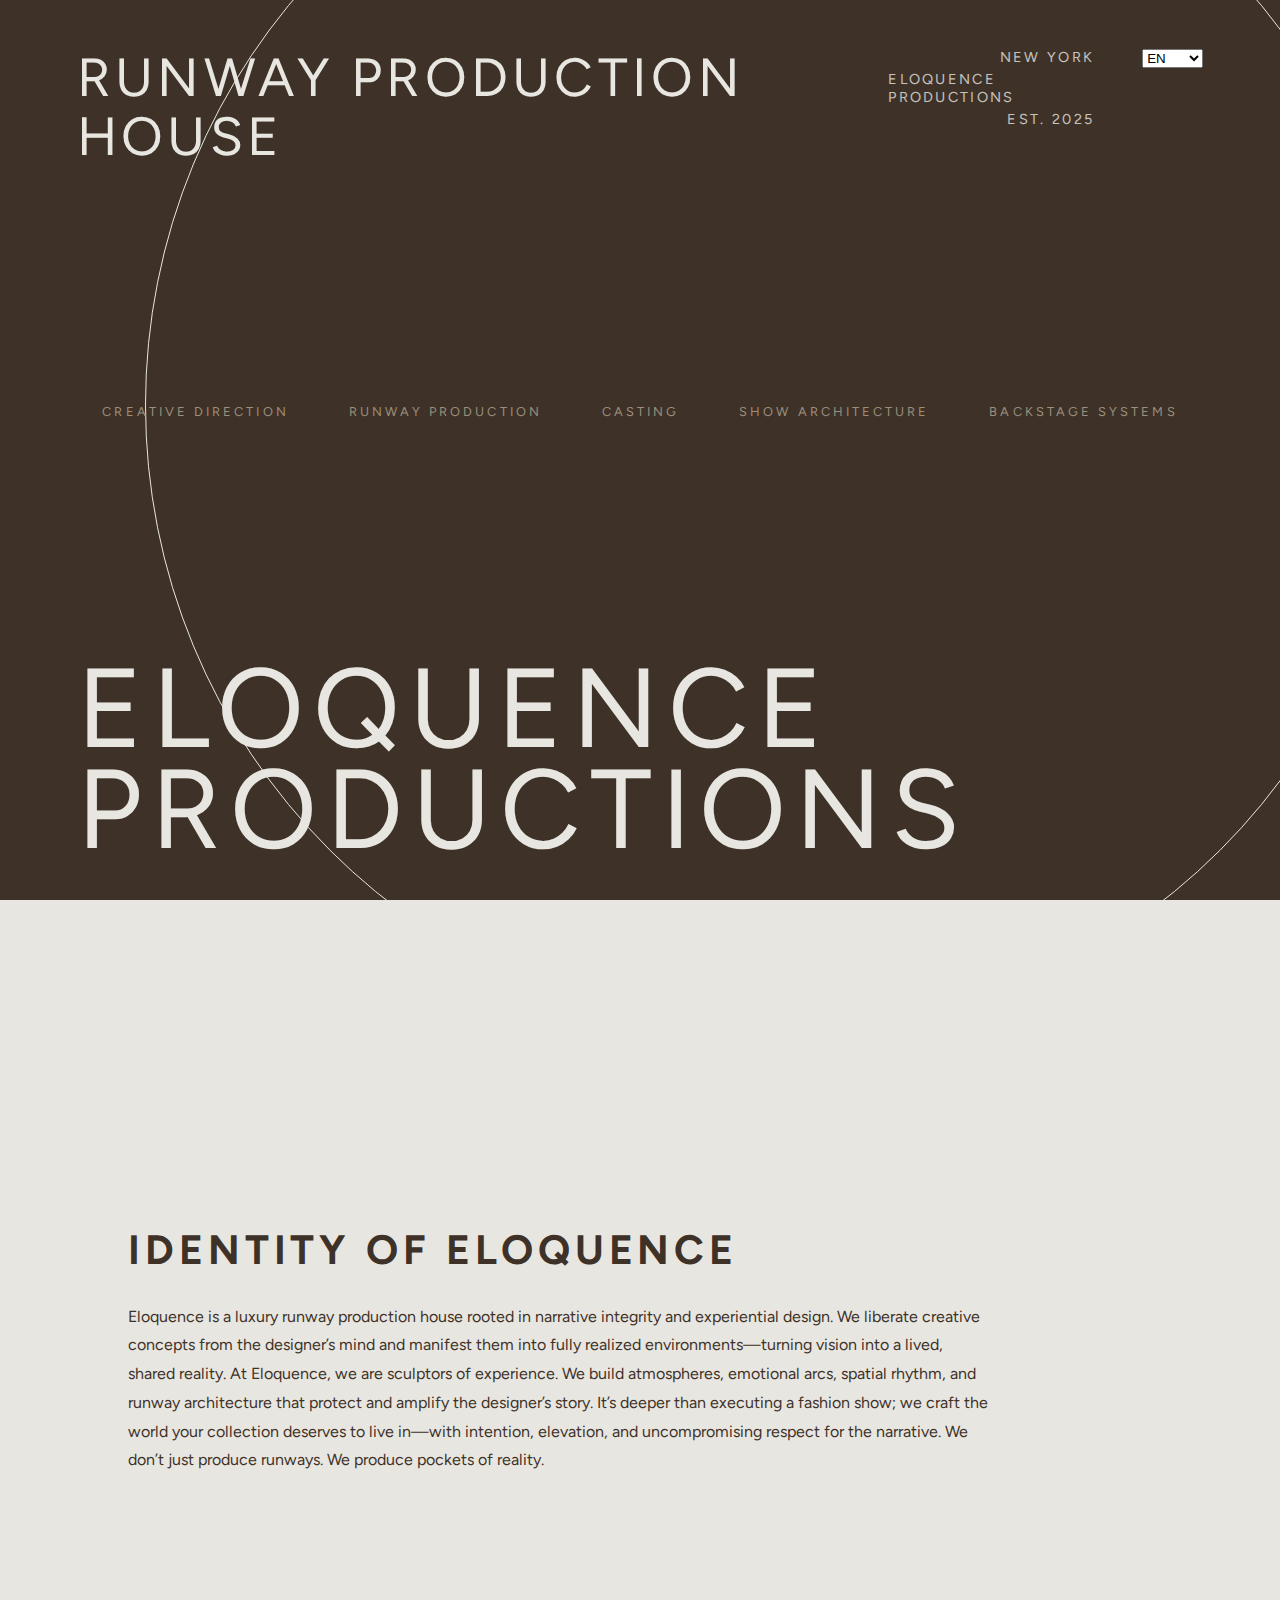
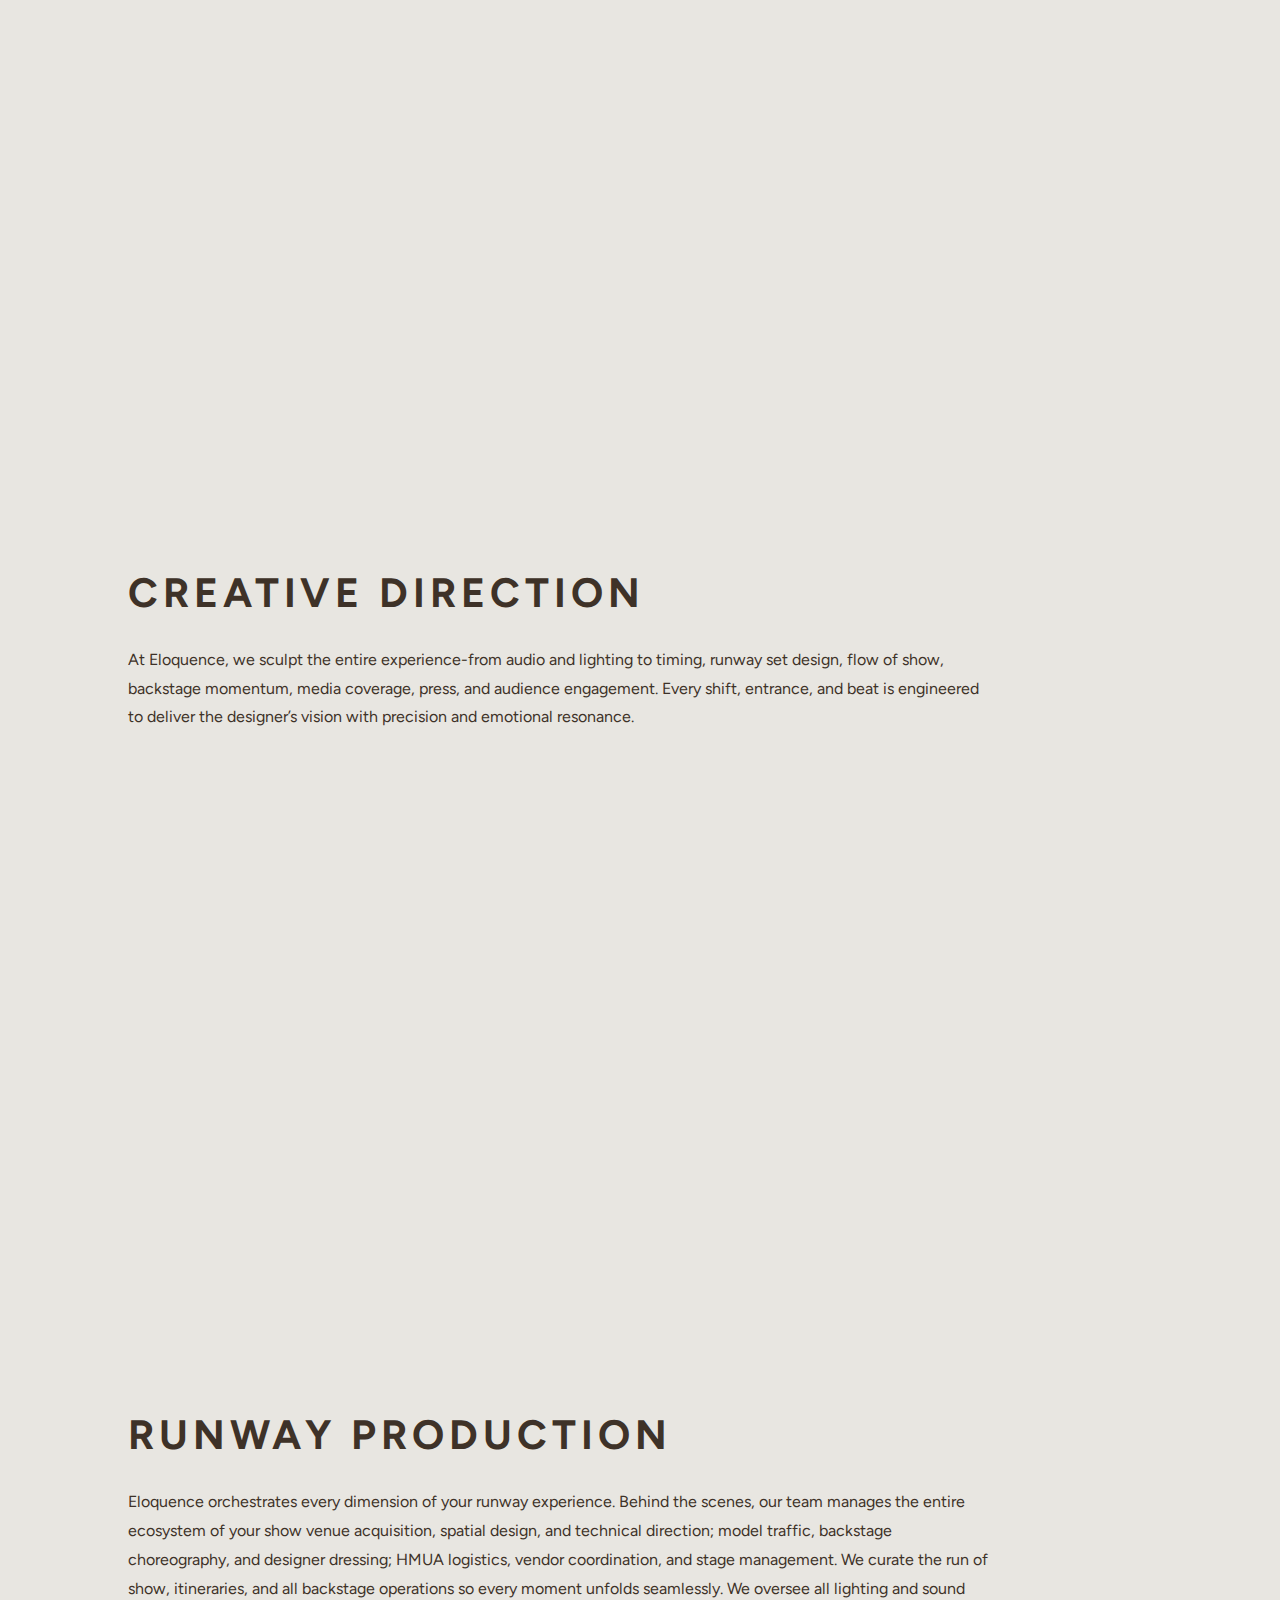
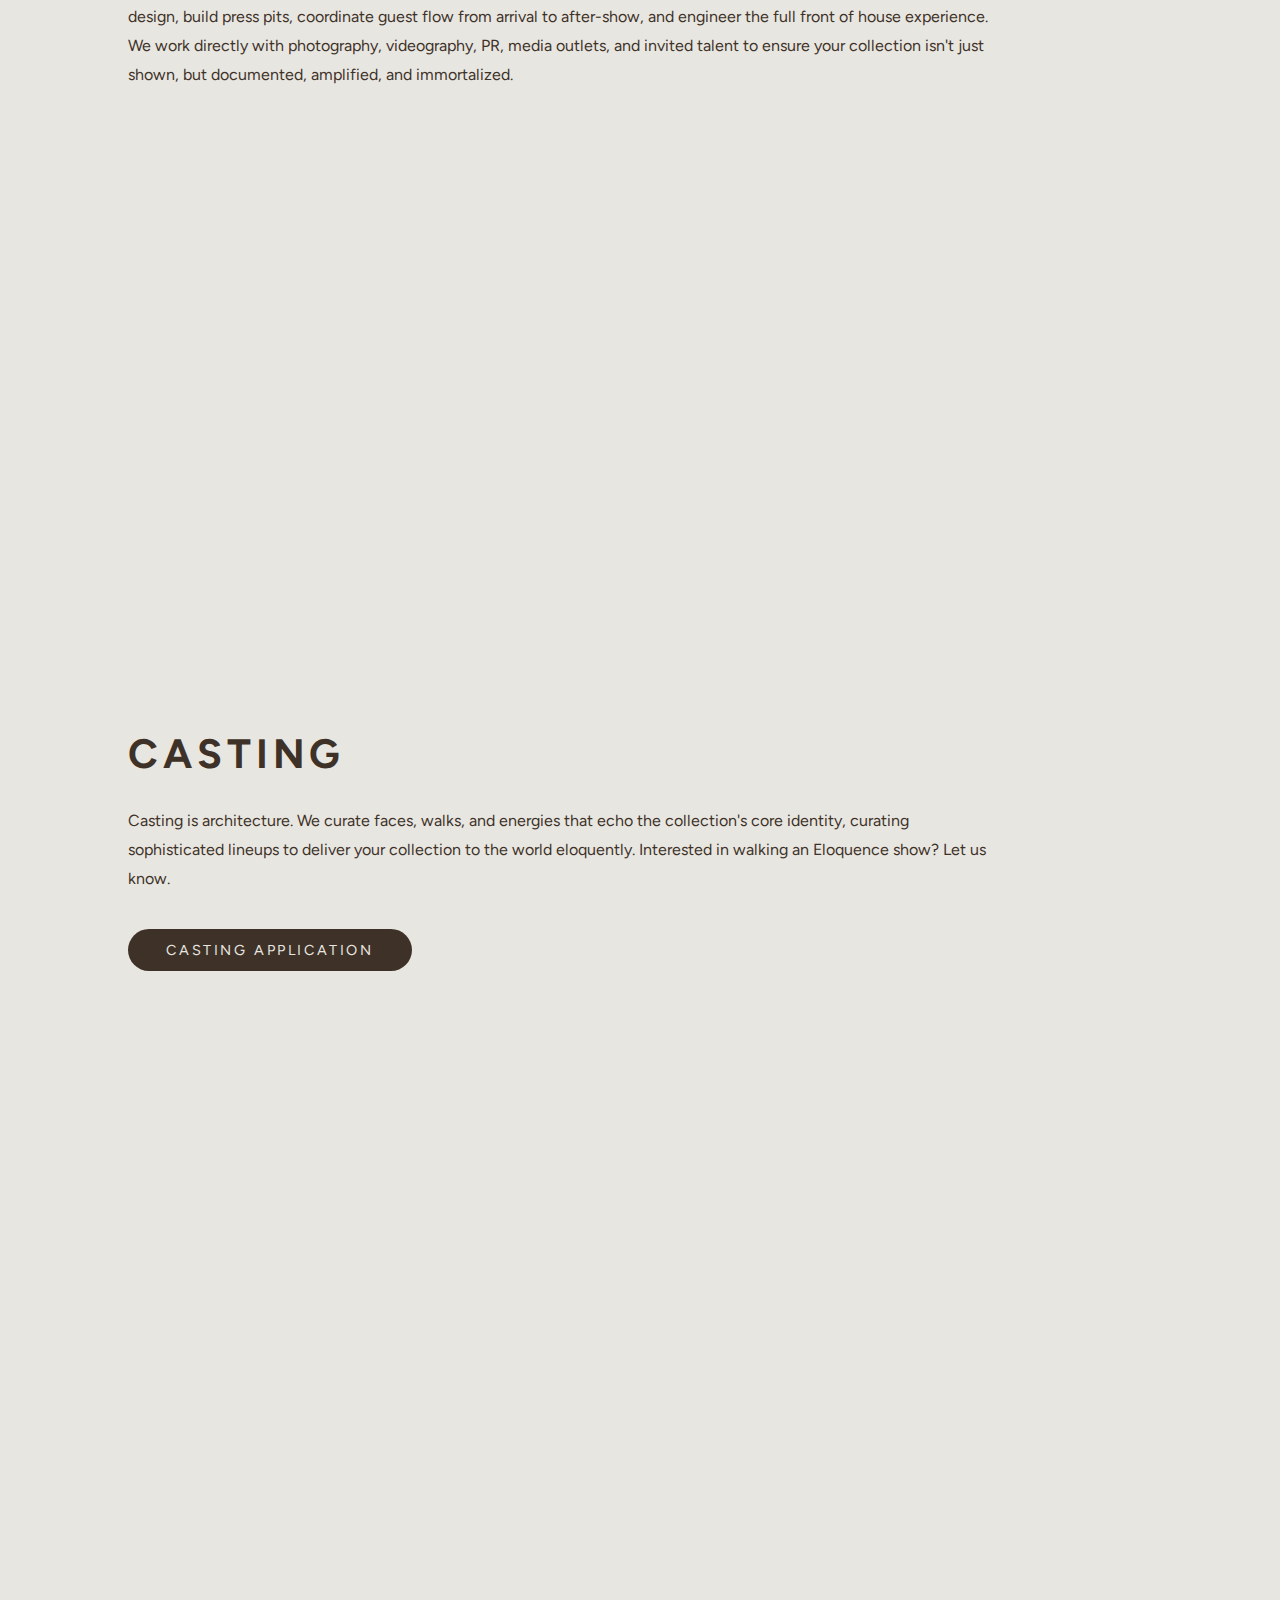
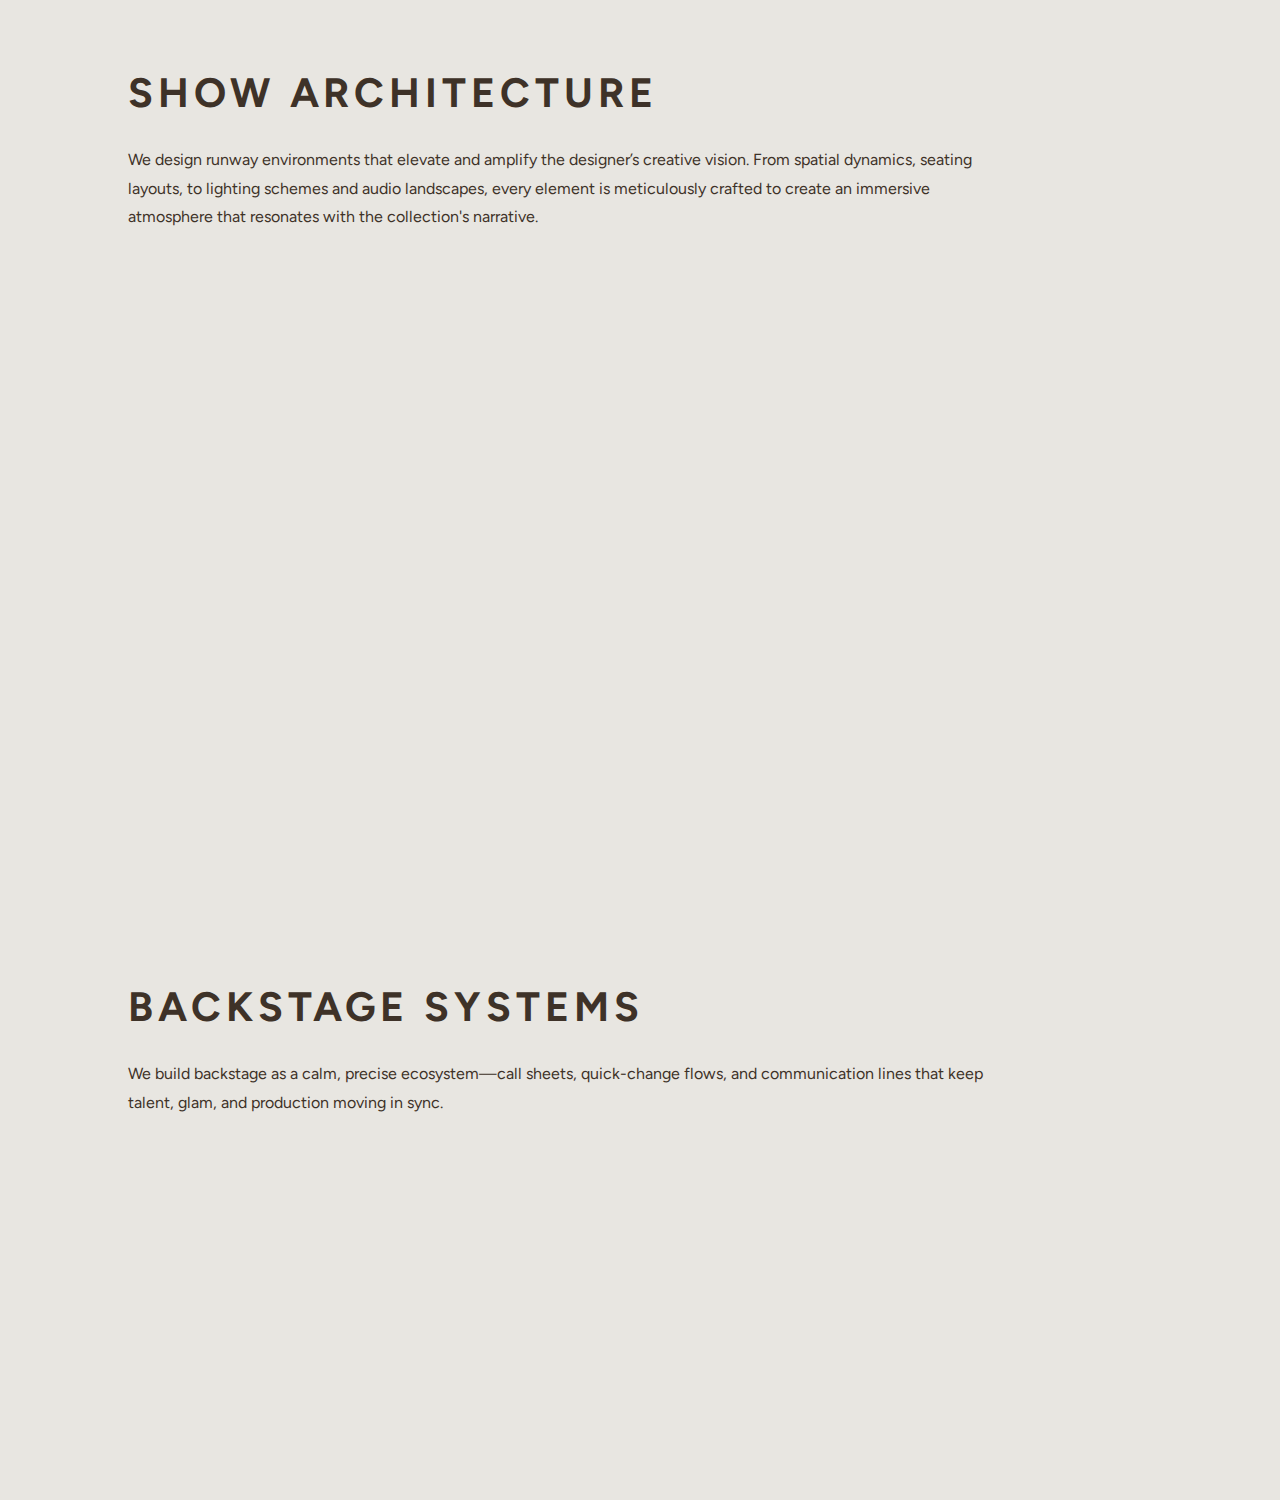
<file: index.html>
<!DOCTYPE html>
<html lang="en">
<head>
  <meta charset="UTF-8" />
  <meta name="viewport" content="width=device-width, initial-scale=1" />
  <title>Eloquence Productions</title>

  <!-- Figtree main font -->
  <link rel="preconnect" href="https://fonts.googleapis.com" />
  <link rel="preconnect" href="https://fonts.gstatic.com" crossorigin />
  <link
    href="https://fonts.googleapis.com/css2?family=Figtree:wght@300;400;500;600;700&display=swap"
    rel="stylesheet"
  />

  <link rel="stylesheet" href="styles.css" />
</head>
<body>
  <!-- HERO -->
  <main class="simurg-hero">
    <div class="simurg-inner">
      <!-- TOP HEADER ROW -->
      <header class="simurg-header">
        <div class="simurg-header-main">
          RUNWAY PRODUCTION HOUSE
        </div>
        <div class="simurg-header-meta">
          <div>New York</div>
          <div>Eloquence Productions</div>
          <div>EST. 2025</div>
        </div>
        <div class="language-switcher">
          <select id="language-select">
            <option value="en">EN</option>
            <option value="es">ES</option>
            <option value="fr">FR</option>
            <option value="it">IT</option>
            <option value="pt">PT</option>
            <option value="ru">RU</option>
            <option value="uk">UK</option>
            <option value="zh">中文</option>
            <option value="ja">日本語</option>
          </select>
        </div>
      </header>

      <!-- CENTER CIRCLE + MENU ROW -->
      <section class="simurg-center" aria-label="Site sections">
        <div class="simurg-circle" aria-hidden="true"></div>
        <nav class="simurg-menu">
          <button class="simurg-menu-item" data-target="creative-direction">
            Creative Direction
          </button>
          <button class="simurg-menu-item" data-target="runway-production">
            Runway Production
          </button>
          <button class="simurg-menu-item" data-target="casting">
            Casting
          </button>
          <button class="simurg-menu-item" data-target="show-architecture">
            Show Architecture
          </button>
          <button class="simurg-menu-item" data-target="backstage-systems">
            Backstage Systems
          </button>
        </nav>
      </section>

      <!-- BOTTOM FOOTER ROW -->
      <footer class="simurg-footer">
        <div class="simurg-footer-text">ELOQUENCE PRODUCTIONS</div>
      </footer>
    </div>
  </main>

  <!-- LONG-SCROLL SECTIONS -->

  <!-- IDENTITY OF ELOQUENCE (ABOUT SECTION) -->
  <section id="identity-of-eloquence" class="page-section">
    <div class="page-inner">
      <h2 class="page-title">IDENTITY OF ELOQUENCE</h2>
      <p class="page-text">
        Eloquence is a luxury runway production house rooted in narrative integrity
        and experiential design. We liberate creative concepts from the designer’s mind and
        manifest them into fully realized environments—turning vision into a lived, shared reality.
        At Eloquence, we are sculptors of experience. We build atmospheres, emotional arcs,
        spatial rhythm, and runway architecture that protect and amplify the designer’s story.
        It’s deeper than executing a fashion show; we craft the world your collection deserves
        to live in—with intention, elevation, and uncompromising respect for the narrative.
        We don’t just produce runways. We produce pockets of reality.
      </p>
    </div>
  </section>

  <!-- CREATIVE DIRECTION -->
  <section id="creative-direction" class="page-section">
    <div class="page-inner">
      <h2 class="page-title">Creative Direction</h2>
      <p class="page-text">
        At Eloquence, we sculpt the entire experience-from audio and lighting to timing,
        runway set design, flow of show, backstage momentum, media coverage, press,
        and audience engagement. Every shift, entrance, and beat is engineered to deliver
        the designer’s vision with precision and emotional resonance.
      </p>
    </div>
  </section>

  <!-- RUNWAY PRODUCTION -->
  <section id="runway-production" class="page-section">
    <div class="page-inner">
      <h2 class="page-title">Runway Production</h2>
      <p class="page-text">
        Eloquence orchestrates every dimension of your runway experience.
Behind the scenes, our team manages the entire ecosystem of your show venue acquisition, spatial design, and technical direction; model traffic, backstage choreography, and designer dressing; HMUA logistics, vendor coordination, and stage management. We curate the run of show, itineraries, and all backstage operations so every moment unfolds seamlessly.
We oversee all lighting and sound design, build press pits, coordinate guest flow from arrival to after-show, and engineer the full front of house experience. We work directly with photography, videography, PR, media outlets, and invited talent to ensure your collection isn't just shown, but documented, amplified, and immortalized.
      </p>
    </div>
  </section>

  <!-- CASTING -->
  <section id="casting" class="page-section">
    <div class="page-inner">
      <h2 class="page-title">Casting</h2>
      <p class="page-text">
        Casting is architecture. We curate faces, walks, and energies that echo the collection's core identity,
        curating sophisticated lineups to deliver your collection to the world eloquently. Interested in walking
        an Eloquence show? Let us know.
      </p>
      <button class="pill-button casting-button">
        Casting Application
      </button>
    </div>
  </section>

  <!-- SHOW ARCHITECTURE -->
  <section id="show-architecture" class="page-section">
    <div class="page-inner">
      <h2 class="page-title">Show Architecture</h2>
      <p class="page-text">
        We design runway environments that elevate and amplify the designer’s creative vision.
        From spatial dynamics, seating layouts, to lighting schemes and audio landscapes,
        every element is meticulously crafted to create an immersive atmosphere that
        resonates with the collection's narrative.
      </p>
    </div>
  </section>

  <!-- BACKSTAGE SYSTEMS -->
  <section id="backstage-systems" class="page-section">
    <div class="page-inner">
      <h2 class="page-title">Backstage Systems</h2>
      <p class="page-text">
        We build backstage as a calm, precise ecosystem—call sheets, quick-change flows, and communication lines
        that keep talent, glam, and production moving in sync.
      </p>
    </div>
  </section>

  <script src="script.js"></script>
</body>
</html>
</file>
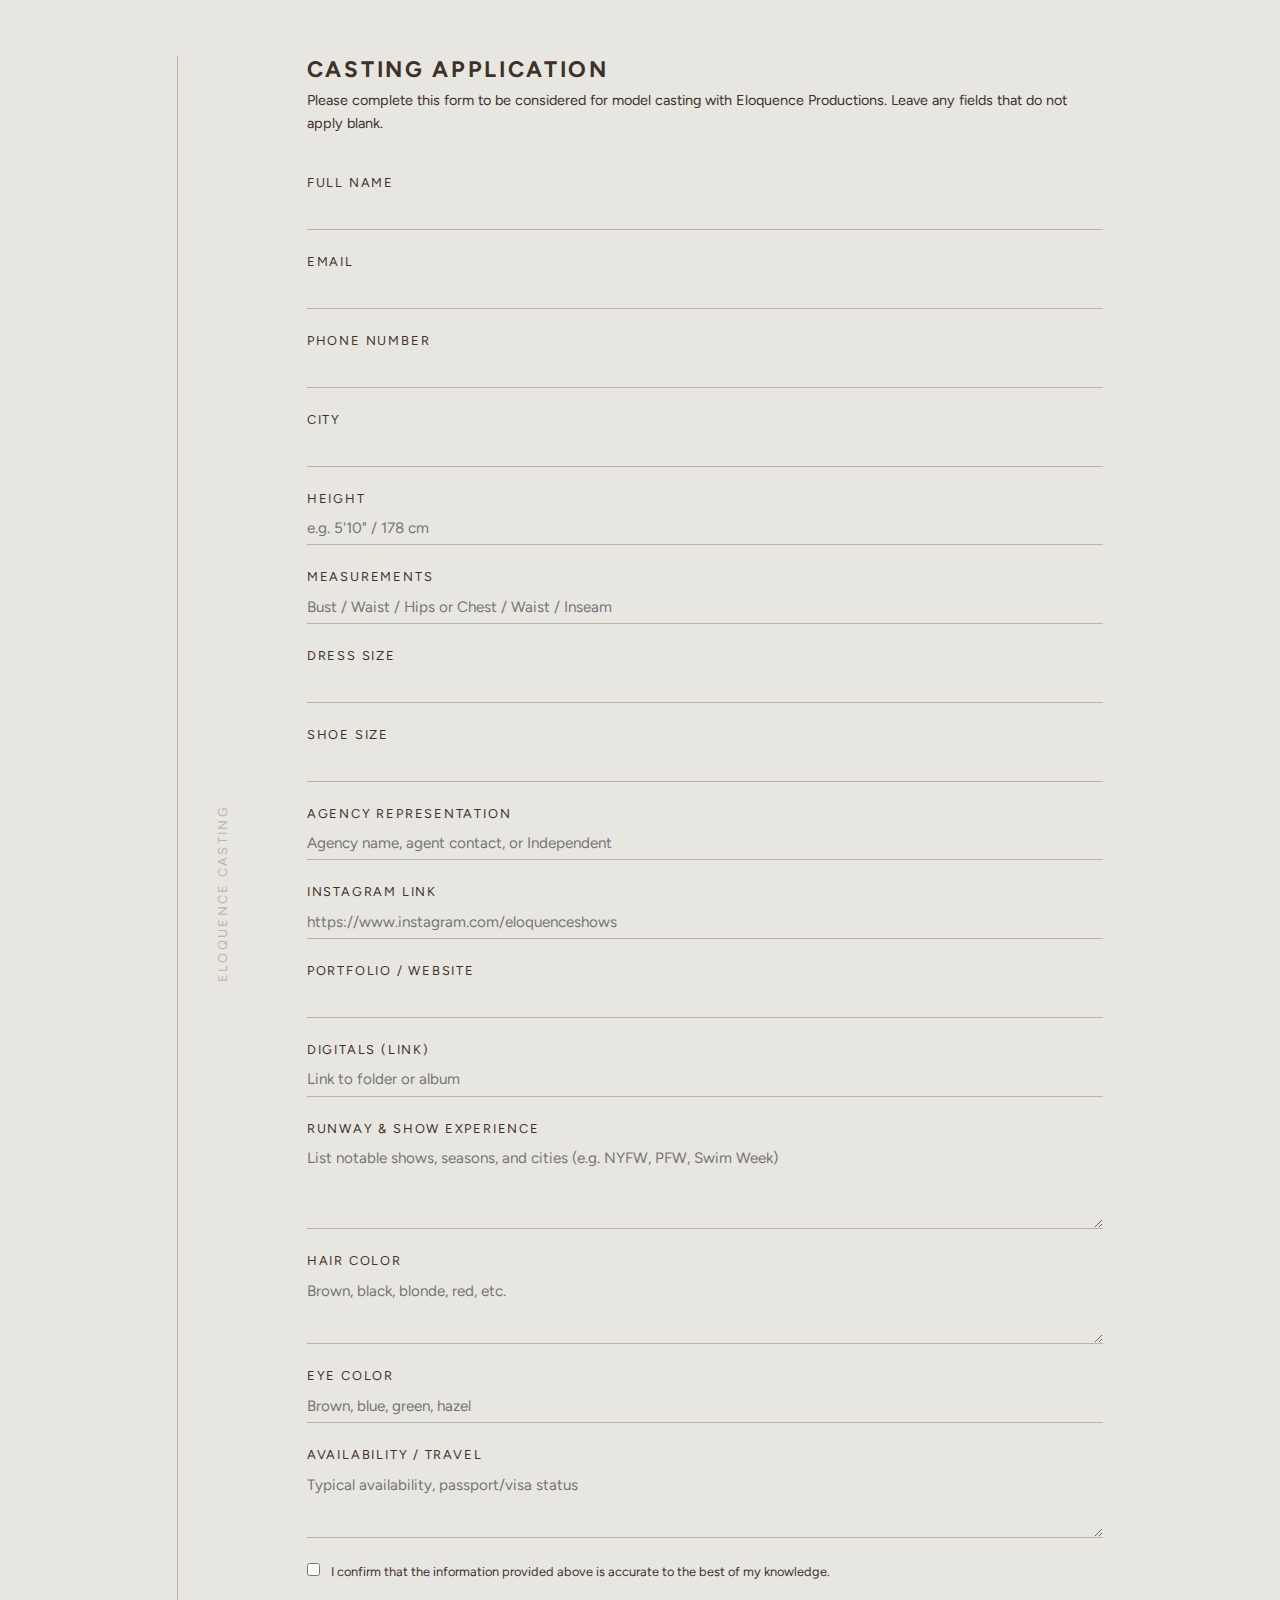
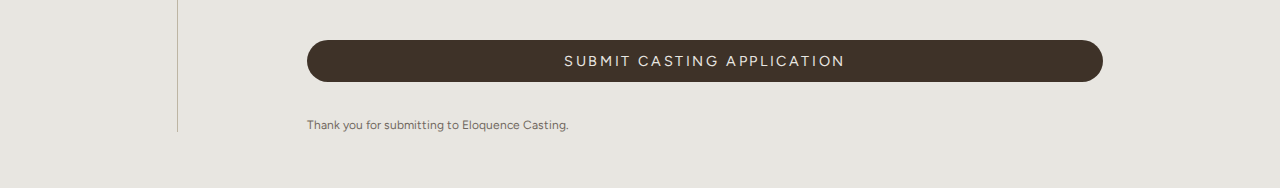
<file: casting-application.html>
<!DOCTYPE html>
<html lang="en">
<head>
  <meta charset="UTF-8" />
  <meta name="viewport" content="width=device-width, initial-scale=1.0" />
  <title>Casting Application • Eloquence Productions</title>

  <!-- Styling -->
  <link rel="stylesheet" href="styles.css" />
  <link href="https://fonts.googleapis.com/css2?family=Figtree:wght@300;400;500;600;700&display=swap" rel="stylesheet" />
</head>

<body class="app-page">

  <main class="app-shell">

    <!-- LEFT VERTICAL LABEL -->
    <aside class="app-sidebar">
      <div class="app-vertical-word">ELOQUENCE CASTING</div>
    </aside>

    <!-- MAIN CONTENT -->
    <section class="app-main">

      <header class="app-header">
        <h1 class="app-title">CASTING APPLICATION</h1>
        <p class="app-subtitle">
          Please complete this form to be considered for model casting with Eloquence Productions.
          Leave any fields that do not apply blank.
        </p>
      </header>

      <form class="app-form" id="casting-form">

        <div class="app-field">
          <label>Full Name</label>
          <input type="text" name="fullName" />
        </div>

        <div class="app-field">
          <label>Email</label>
          <input type="email" name="email" />
        </div>

        <div class="app-field">
          <label>Phone Number</label>
          <input type="text" name="phone" />
        </div>

        <div class="app-field">
          <label>City</label>
          <input type="text" name="city" />
        </div>

        <div class="app-field">
          <label>Height</label>
          <input type="text" name="height" placeholder="e.g. 5'10&quot; / 178 cm" />
        </div>

        <div class="app-field">
          <label>Measurements</label>
          <input type="text" name="measurements" placeholder="Bust / Waist / Hips or Chest / Waist / Inseam" />
        </div>

        <div class="app-field">
          <label>Dress Size</label>
          <input type="text" name="dressSize" />
        </div>

        <div class="app-field">
          <label>Shoe Size</label>
          <input type="text" name="shoeSize" />
        </div>

        <div class="app-field">
          <label>Agency Representation</label>
          <input type="text" name="agency" placeholder="Agency name, agent contact, or Independent" />
        </div>

        <div class="app-field">
          <label>Instagram link</label>
          <input type="text" name="instagram" placeholder="https://www.instagram.com/eloquenceshows" />
        </div>

        <div class="app-field">
          <label>Portfolio / Website</label>
          <input type="text" name="portfolio" />
        </div>

        <div class="app-field">
          <label>Digitals (Link)</label>
          <input type="text" name="digitals" placeholder="Link to folder or album" />
        </div>

        <div class="app-field">
          <label>Runway & Show Experience</label>
          <textarea rows="4" name="runwayExperience" placeholder="List notable shows, seasons, and cities (e.g. NYFW, PFW, Swim Week)"></textarea>
        </div>

        <div class="app-field">
          <label>Hair Color</label>
          <textarea rows="3" name="hairColor" placeholder="Brown, black, blonde, red, etc."></textarea>
        </div>

        <div class="app-field">
          <label>Eye Color</label>
          <input type="text" name="eyeColor" placeholder="Brown, blue, green, hazel" />
        </div>

        <div class="app-field">
          <label>Availability / Travel</label>
          <textarea rows="3" name="availability" placeholder="Typical availability, passport/visa status"></textarea>
        </div>

        <label class="app-checkbox">
          <input type="checkbox" name="confirm" />
          I confirm that the information provided above is accurate to the best of my knowledge.
        </label>

        <button type="submit" class="app-submit-button pill-button casting-button">
          Submit Casting Application
        </button>

        <p class="app-footer-note">Thank you for submitting to Eloquence Casting.</p>

      </form>

    </section>

  </main>

</script>
<script>
  document.addEventListener('DOMContentLoaded', function () {
    const form = document.getElementById('casting-form');
    if (!form) return;

    form.addEventListener('submit', async function (event) {
      event.preventDefault();

      const scriptURL = 'https://script.google.com/macros/s/AKfycbw7ZWA9xEBvobjKU8Qjp8TH7nsvMA2wDzpRt8EJwJHmu_K7xEhemrUin74XyTj5iZUpbg/exec';
      const formData = new FormData(form);

      try {
        const response = await fetch(scriptURL, {
          method: 'POST',
          body: formData
        });

        if (response.ok) {
          form.reset();
          alert('Thank you. Your casting application has been submitted.');
        } else {
          alert('Something went wrong. Please try again in a moment.');
        }
      } catch (error) {
        alert('There was a network error. Please try again later.');
      }
    });
  });
</script>
</body>
</html>
</file>
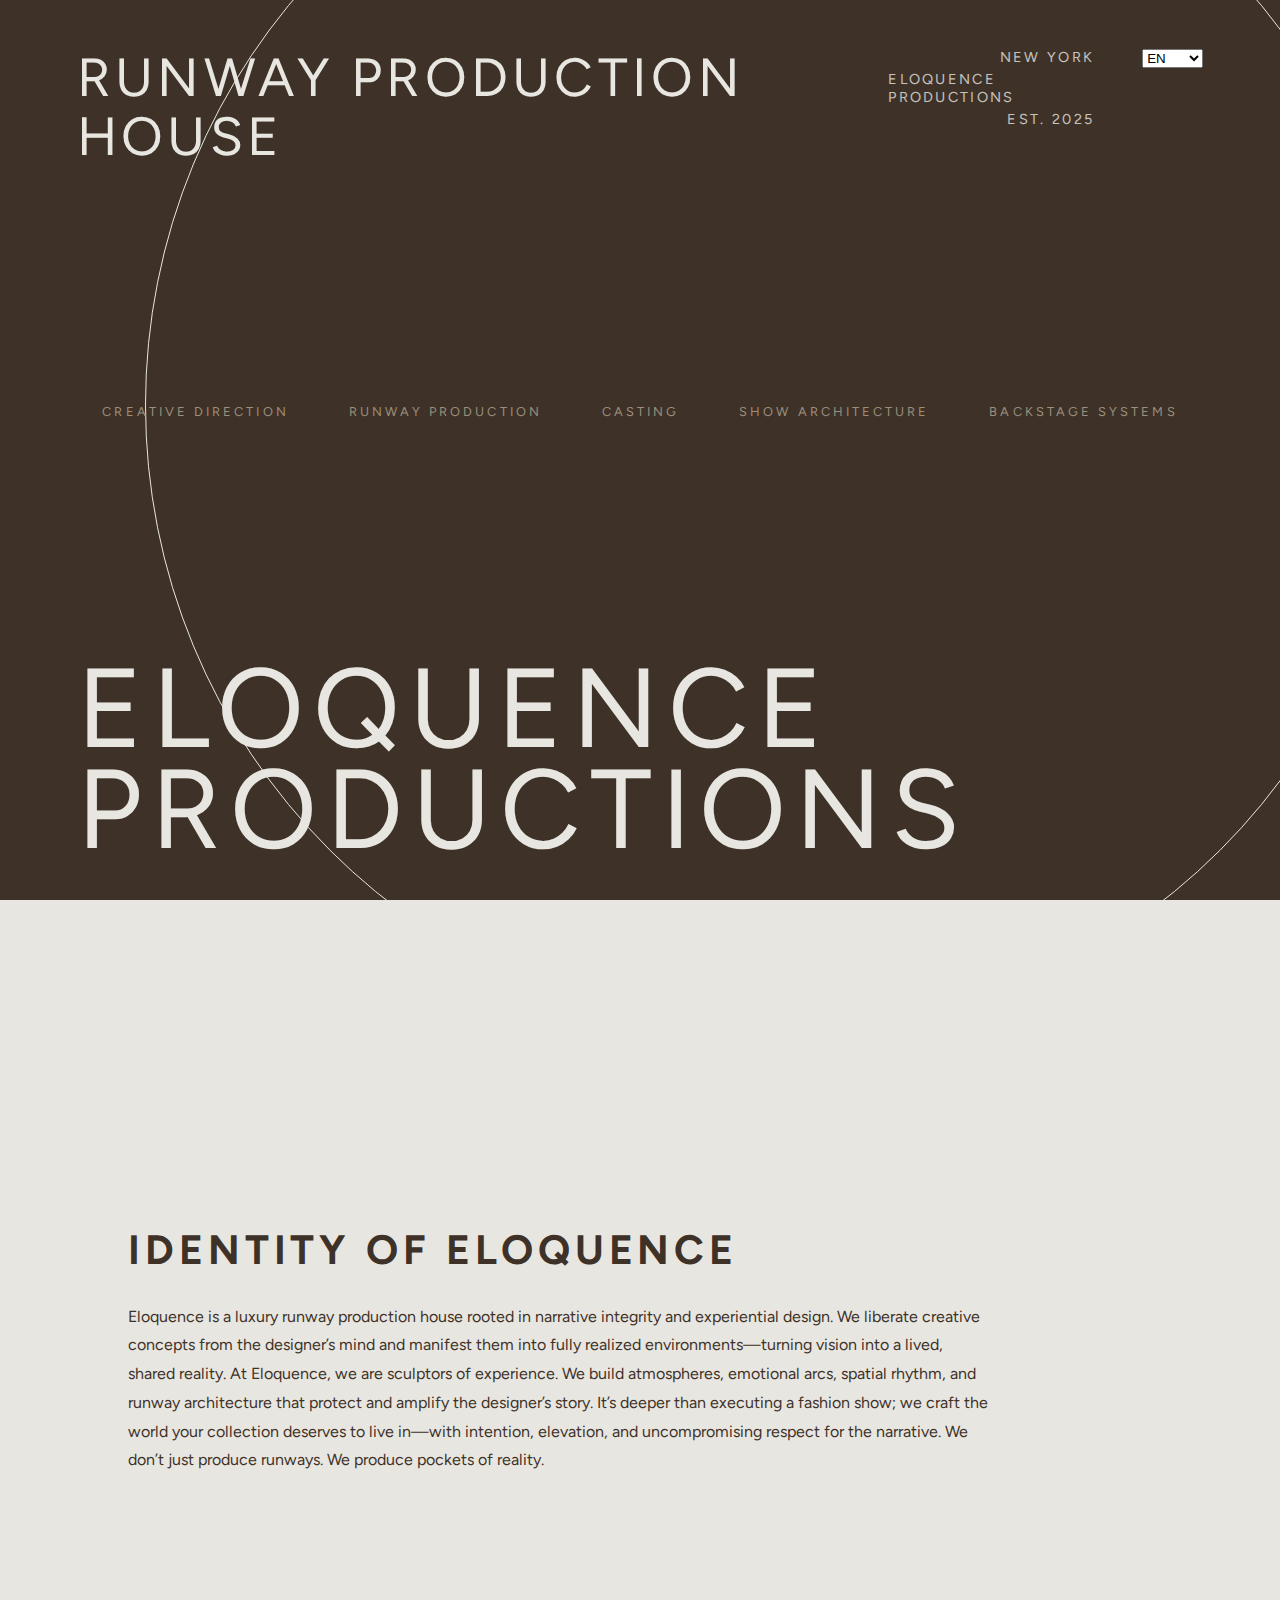
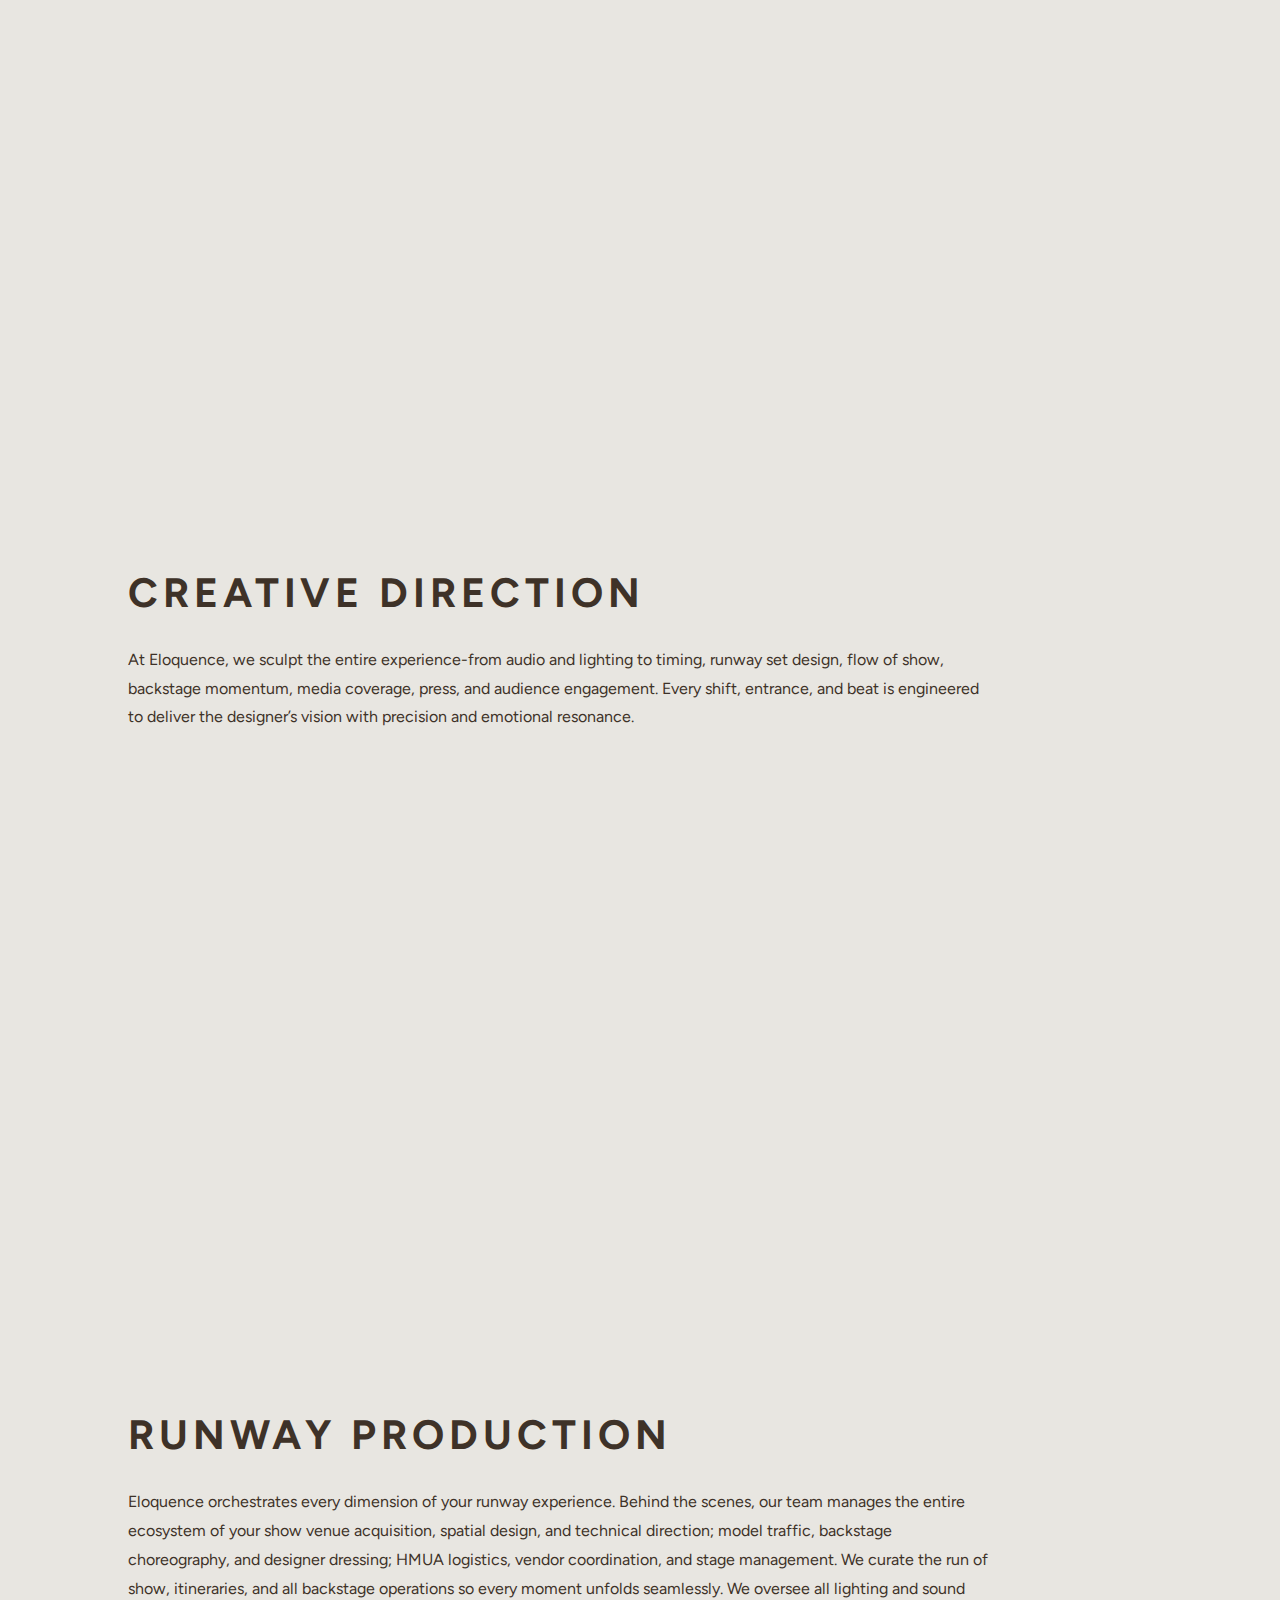
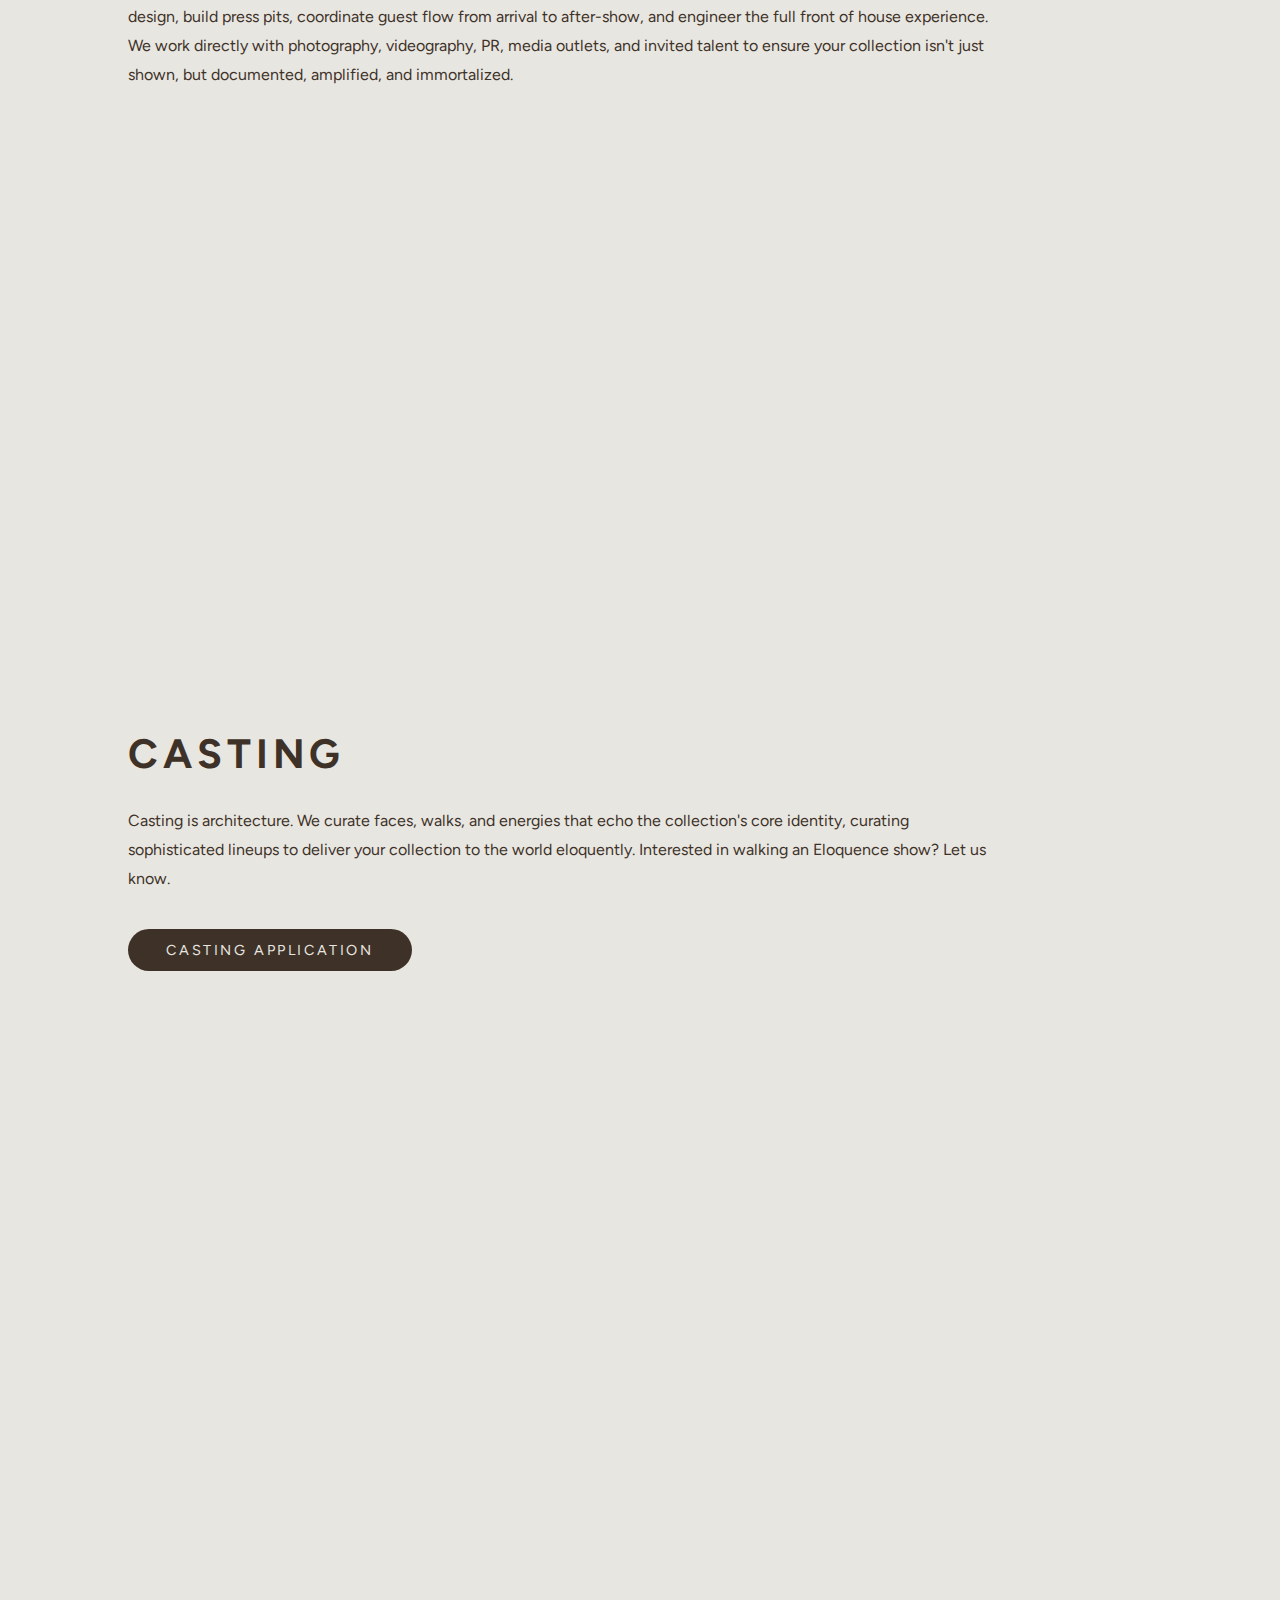
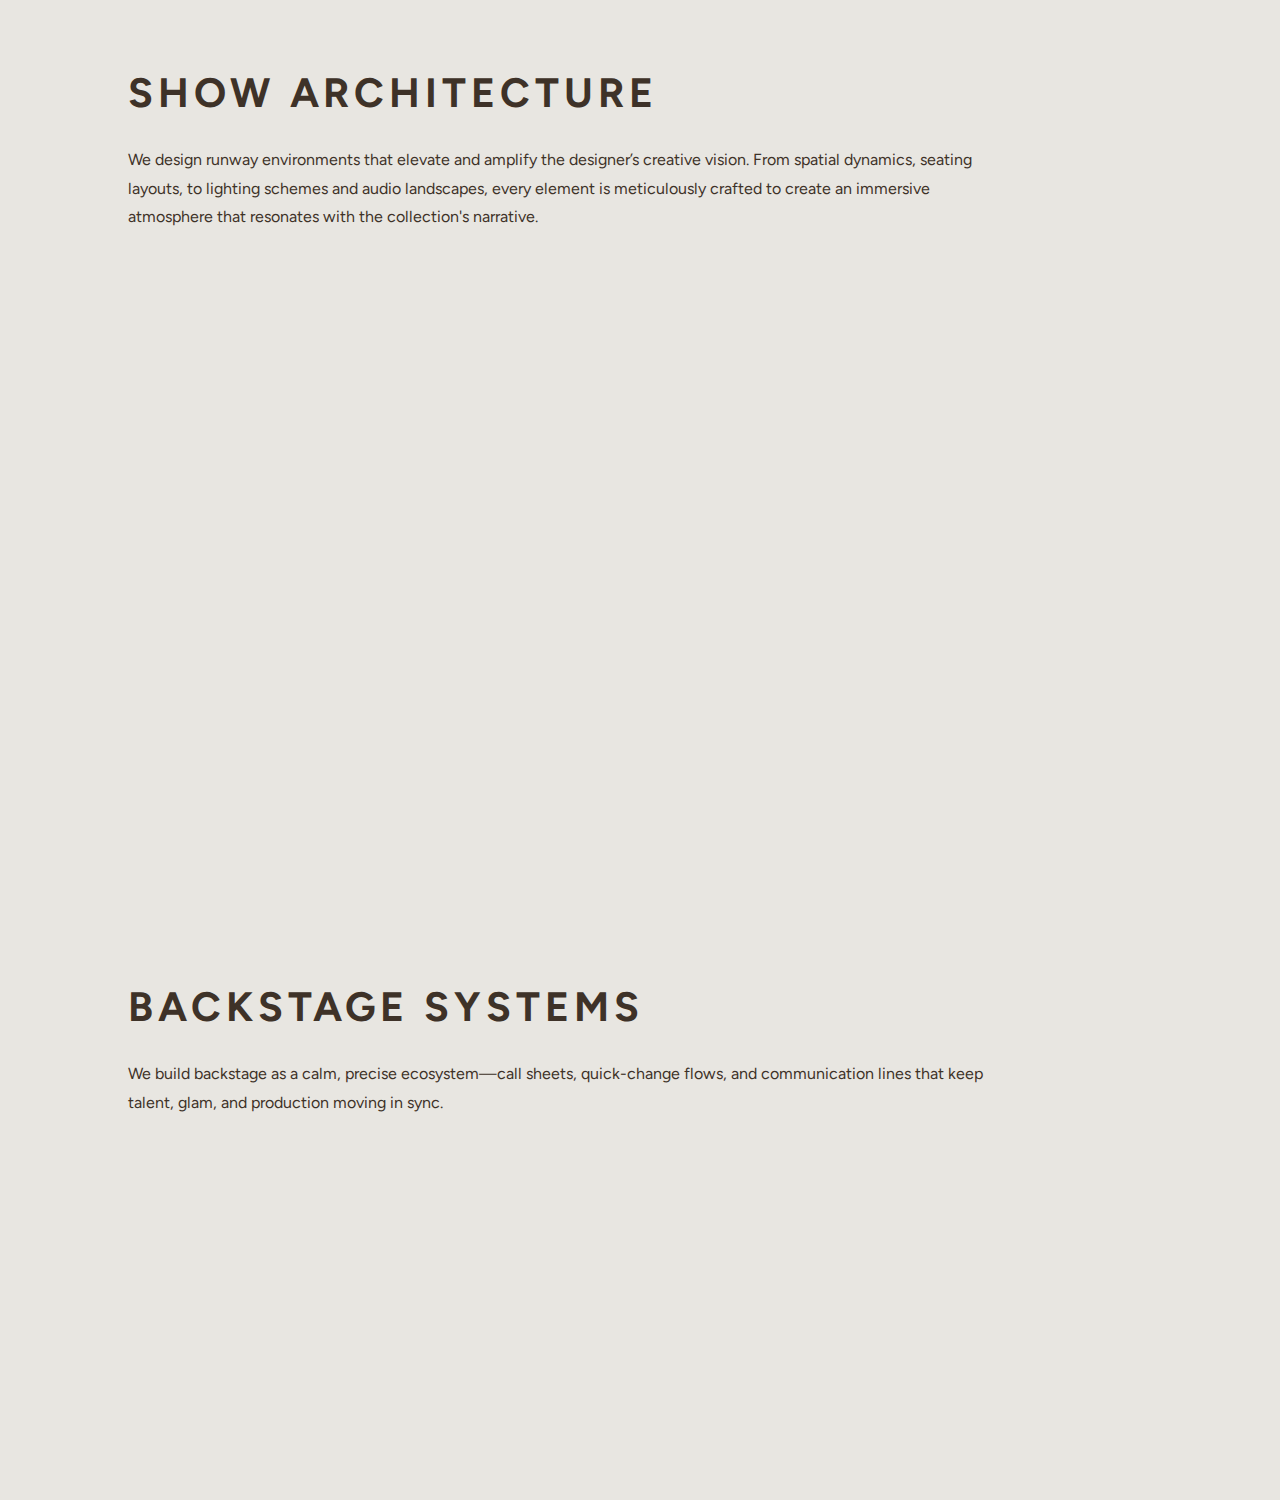
<file: mobile.html>
<!DOCTYPE html>
<html lang="en">
<head>
  <meta charset="UTF-8" />
  <meta name="viewport" content="width=device-width, initial-scale=1" />
  <meta name="theme-color" content="#3E3228" />
  <meta name="description" content="Eloquence Productions is a runway production house based in New York." />
  <title>Eloquence Productions</title>

  <link rel="preconnect" href="https://fonts.googleapis.com" />
  <link rel="preconnect" href="https://fonts.gstatic.com" crossorigin />
  <link
    href="https://fonts.googleapis.com/css2?family=Figtree:wght@300;400;500;600;700&display=swap"
    rel="stylesheet"
  />
  <!-- <link rel="stylesheet" href="styles.css" /> -->
  <link rel="stylesheet" href="mobile.styles.css?v=2" />
</head>

<body class="mobile-site">
  <main class="mobile-shell">
    <header class="mobile-header">
      <div class="mobile-title-block">
        <h1 class="mobile-title">RUNWAY<br>PRODUCTION<br>HOUSE</h1>
        <div class="mobile-meta">
          <div>NEW YORK</div>
          <div>ELOQUENCE PRODUCTIONS</div>
          <div>EST. 2025</div>
        </div>
      </div>

      <div class="mobile-cta-row">
        <select aria-label="Language" class="mobile-lang-select">
          <option selected>EN</option>
        </select>

        <a class="mobile-pill" href="assets/work-with-us.html">WORK WITH US</a>
      </div>
    </header>

    <section class="mobile-social">
      <a class="social-badge" href="https://www.instagram.com/eloquenceshows/" target="_blank" rel="noopener noreferrer">IG</a>
      <a class="social-badge" href="https://www.tiktok.com/@eloquenceshows" target="_blank" rel="noopener noreferrer">TT</a>
      <a class="social-badge" href="https://www.youtube.com/@EloquenceShows" target="_blank" rel="noopener noreferrer">YT</a>
      <a class="social-badge" href="https://x.com/eloquenceshows" target="_blank" rel="noopener noreferrer">X</a>
      <a class="social-badge" href="https://www.linkedin.com/company/eloquence-productions" target="_blank" rel="noopener noreferrer">IN</a>
      <a class="social-badge" href="https://www.pinterest.com/EloquenceShows/" target="_blank" rel="noopener noreferrer">PI</a>
    </section>

    <nav class="mobile-menu">
      <a class="mobile-menu-item" href="#creative">CREATIVE DIRECTION</a>
      <a class="mobile-menu-item" href="#runway">RUNWAY PRODUCTION</a>
      <a class="mobile-menu-item" href="#casting">CASTING</a>
      <a class="mobile-menu-item" href="#architecture">SHOW ARCHITECTURE</a>
      <a class="mobile-menu-item" href="#backstage">BACKSTAGE SYSTEMS</a>
    </nav>

    <section id="identity" class="mobile-section">
      <h2 class="mobile-section-title">IDENTITY OF ELOQUENCE</h2>
      <p class="mobile-section-text">
        Eloquence is a luxury runway production house rooted in narrative integrity and experiential design. We liberate creative concepts from the designer’s mind and manifest them into fully realized environments turning vision into a lived, shared reality.
        At Eloquence, we sculpt atmospheres, emotional arcs, spatial rhythm, and runway architecture that protect and amplify the designer’s story.
        We don’t just produce runways. We produce pockets of reality.
      </p>
    </section>

    <section id="creative" class="mobile-section">
      <h2 class="mobile-section-title">CREATIVE DIRECTION</h2>
      <p class="mobile-section-text">
        We shape the full experience from audio and lighting to timing, runway set design, show flow, backstage momentum, and audience engagement.
        Every entrance and beat is engineered to deliver the designer’s vision with precision and emotional resonance.
      </p>
    </section>

    <section id="runway" class="mobile-section">
      <h2 class="mobile-section-title">RUNWAY PRODUCTION</h2>
      <p class="mobile-section-text">
        We orchestrate the full ecosystem of your show venue acquisition, spatial design, technical direction, backstage choreography, HMUA logistics, vendor coordination, and stage management.
        We oversee lighting and sound direction, press and documentation alignment, and guest flow from arrival to after show so the experience unfolds seamlessly.
      </p>
    </section>

    <section id="casting" class="mobile-section">
      <h2 class="mobile-section-title">CASTING</h2>
      <p class="mobile-section-text">
        Casting is architecture. We curate faces, walks, and energies that echo the collection’s core identity and deliver the story eloquently.
      </p>
      <a class="mobile-pill" href="casting-application.html">CASTING APPLICATION</a>
    </section>

    <section id="architecture" class="mobile-section">
      <h2 class="mobile-section-title">SHOW ARCHITECTURE</h2>
      <p class="mobile-section-text">
        We design runway environments that elevate the designer’s creative vision through spatial dynamics, seating, lighting, and sound. Every element is crafted to build an immersive atmosphere aligned with the collection’s narrative.
      </p>
    </section>

    <section id="backstage" class="mobile-section">
      <h2 class="mobile-section-title">BACKSTAGE SYSTEMS</h2>
      <p class="mobile-section-text">
        We build backstage as a calm, precise ecosystem with call sheets, quick change flows, and communication lines that keep talent, glam, and production moving in sync.
      </p>
    </section>

    <footer class="mobile-footer">
      <div class="mobile-footer-text">ELOQUENCE<br>PRODUCTIONS</div>
    </footer>
  </main>

  <script src="script.js"></script>
  <script>
    (function () {
      var isDesktop = window.matchMedia && window.matchMedia('(min-width: 769px)').matches;
      if (isDesktop && !location.pathname.endsWith('/index.html')) {
        location.replace('index.html');
      }
    })();
  </script>
</body>
</html>
</file>
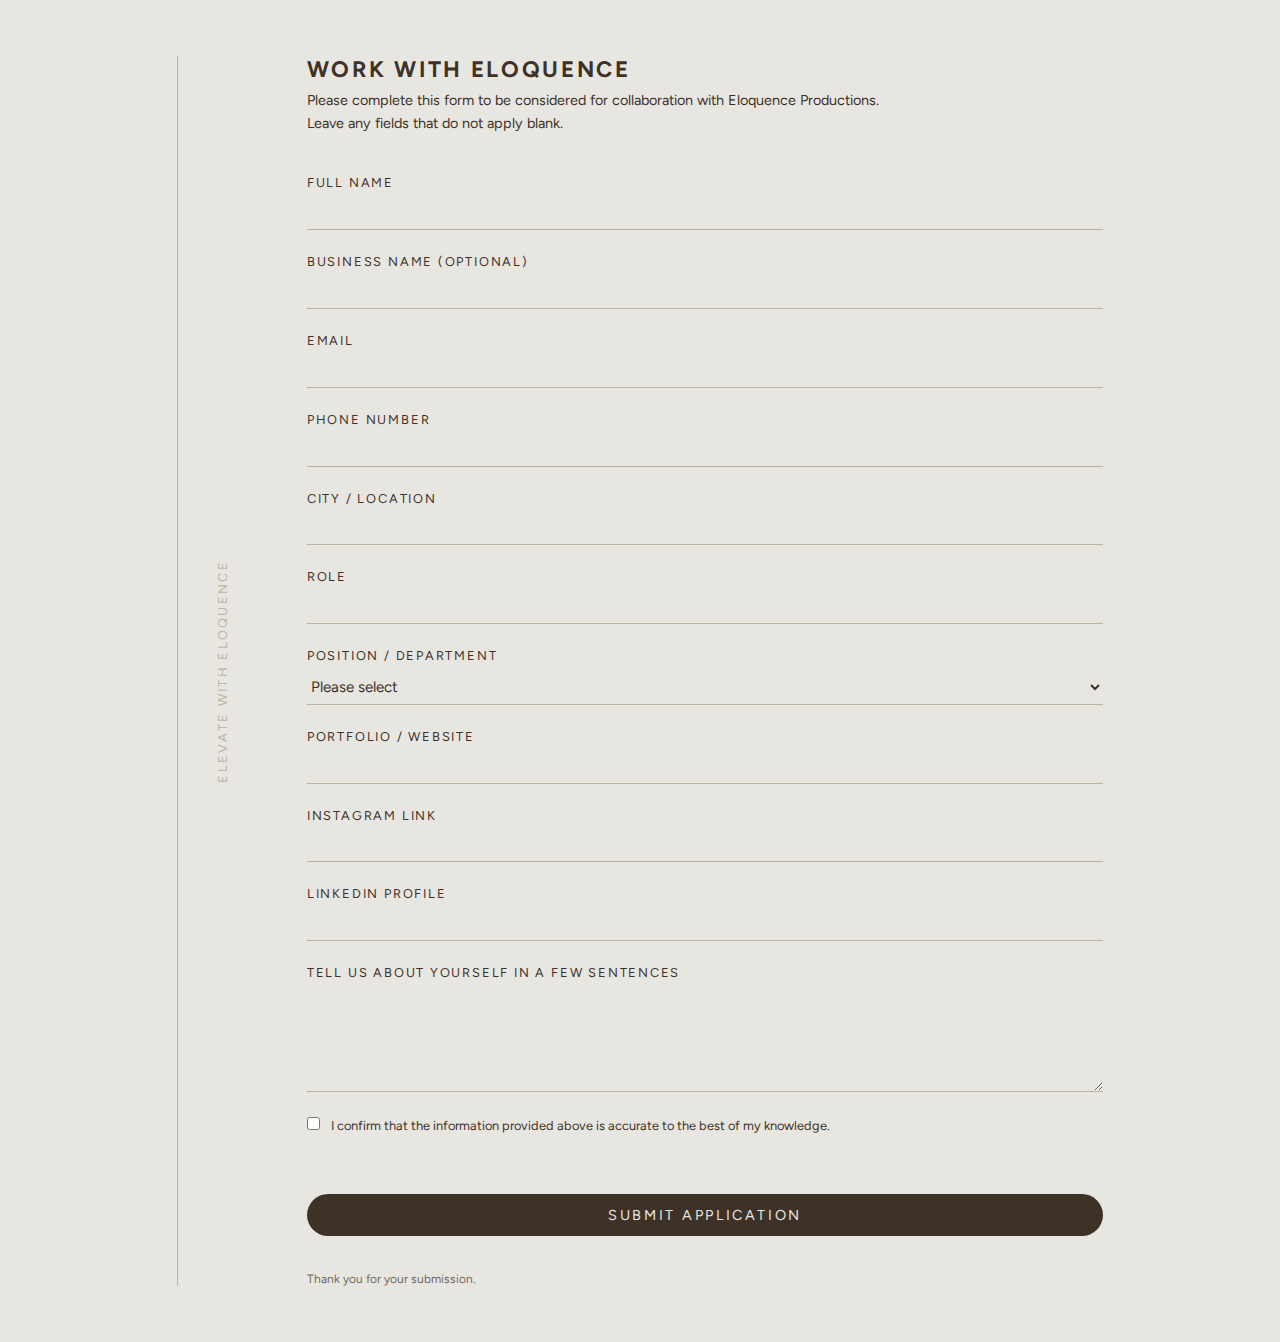
<file: assets/work-with-us.html>
<!DOCTYPE html>
<html lang="en">
<head>
  <meta charset="UTF-8" />
  <meta name="viewport" content="width=device-width, initial-scale=1.0" />
  <title>Work With Us • Eloquence Productions</title>

  <!-- Styling -->
  <link rel="stylesheet" href="../styles.css" />
  <link href="https://fonts.googleapis.com/css2?family=Figtree:wght@300;400;500;600;700&display=swap" rel="stylesheet" />
</head>

<body class="app-page">

  <main class="app-shell">

    <!-- LEFT VERTICAL LABEL -->
    <aside class="app-sidebar">
      <div class="app-vertical-word">ELEVATE WITH ELOQUENCE</div>
    </aside>

    <!-- MAIN CONTENT -->
    <section class="app-main">

      <header class="app-header">
        <h1 class="app-title">WORK WITH ELOQUENCE</h1>
        <p class="app-subtitle">
          Please complete this form to be considered for collaboration with Eloquence Productions.<br>
          Leave any fields that do not apply blank.
        </p>
      </header>

      <form class="app-form" id="work-with-us-form">

        <div class="app-field">
          <label>Full Name</label>
          <input type="text" name="fullName" />
        </div>

        <div class="app-field">
          <label>Business Name (Optional)</label>
          <input type="text" name="businessName" />
        </div>

        <div class="app-field">
          <label>Email</label>
          <input type="email" name="email" />
        </div>

        <div class="app-field">
          <label>Phone Number</label>
          <input type="text" name="phone" />
        </div>

        <div class="app-field">
          <label>City / Location</label>
          <input type="text" name="city" />
        </div>

        <div class="app-field">
          <label>Role</label>
          <input type="text" name="role" />
        </div>

        <div class="app-field">
          <label>Position / Department</label>
          <select name="department">
            <option value="">Please select</option>
            <option>Fashion Design</option>
            <option>Media</option>
            <option>Runway Production</option>
            <option>Casting</option>
            <option>Show Architecture</option>
            <option>Backstage Systems</option>
            <option>Executive / Operations</option>
            <option>Other</option>
          </select>
        </div>

        <div class="app-field">
          <label>Portfolio / Website</label>
          <input type="text" name="portfolio" />
        </div>

        <div class="app-field">
          <label>Instagram Link</label>
          <input type="text" name="instagram" />
        </div>

        <div class="app-field">
          <label>LinkedIn Profile</label>
          <input type="text" name="linkedin" />
        </div>

        <div class="app-field">
          <label>Tell Us About Yourself in a Few Sentences</label>
          <textarea rows="5" name="about"></textarea>
        </div>

        <label class="app-checkbox">
          <input type="checkbox" name="confirm" />
          I confirm that the information provided above is accurate to the best of my knowledge.
        </label>

        <button type="submit" class="app-submit-button pill-button casting-button">
          Submit Application
        </button>

        <p class="app-footer-note">Thank you for your submission.</p>

      </form>

    </section>

  </main>

<script>
  document.addEventListener('DOMContentLoaded', function () {
    const form = document.getElementById('work-with-us-form');
    if (!form) return;

    form.addEventListener('submit', async function (event) {
      event.preventDefault();

      const scriptURL = 'https://script.google.com/macros/s/AKfycbwpx1L-KR4cMzld77pY1aOFmJg6pXNRHbNtEx8GuD-BOrfXygeTANcAjU4IG3L8wDfn/exec';
      const formData = new FormData(form);

      try {
        const response = await fetch(scriptURL, {
          method: 'POST',
          body: formData
        });

        if (response.ok) {
          form.reset();
          alert('Thank you. Your application has been submitted.');
        } else {
          alert('Something went wrong. Please try again in a moment.');
        }
      } catch (error) {
        alert('There was a network error. Please try again later.');
      }
    });
  });
</script>
</body>
</html>
</file>
<file: mobile.styles.css>
.mobile-site {
  font-family: "Figtree", system-ui, -apple-system, sans-serif;
  cursor: url("assets/CURSOR_ELOQUENCE LOGO-TRANSPARENT BACKGROUND.png") 24 24, auto;
}

.mobile-site * {
  -webkit-tap-highlight-color: transparent;
}

body.mobile-site {
  background-color: #3E3228;
  color: #E8E6E1;
  overflow-x: hidden;
}

.mobile-site a,
.mobile-site a:visited {
  color: inherit;
  text-decoration: none;
}

.mobile-site a:active {
  color: inherit;
}

.mobile-shell {
  min-height: 100vh;
  padding: max(2.2rem, env(safe-area-inset-top)) 7vw max(2.8rem, env(safe-area-inset-bottom));
  display: flex;
  flex-direction: column;
  gap: 1.8rem;
  max-width: 720px;
  margin: 0 auto;
}

.mobile-title {
  font-size: 2.4rem;
  letter-spacing: 0.10em;
  text-transform: uppercase;
  line-height: 1.05;
}

.mobile-meta {
  margin-top: 1.1rem;
  display: flex;
  flex-direction: column;
  gap: 0.35rem;
  font-size: 0.85rem;
  letter-spacing: 0.16em;
  text-transform: uppercase;
  opacity: 0.85;
}

.mobile-title-block {
  display: flex;
  flex-direction: column;
}

.mobile-header {
  display: flex;
  flex-direction: column;
  gap: 0.4rem;
}

.mobile-cta-row {
  margin-top: 1.2rem;
  display: flex;
  flex-wrap: wrap;
  gap: 0.7rem;
  align-items: center;
}

.mobile-lang-select {
  background: transparent;
  border-radius: 999px;
  border: 1px solid rgba(232, 230, 225, 0.7);
  padding: 0.4rem 1.1rem;
  font-size: 0.8rem;
  letter-spacing: 0.14em;
  text-transform: uppercase;
  color: #E8E6E1;
}

.mobile-cta-row .work-with-us-btn {
  display: inline-flex;
  align-items: center;
  justify-content: center;
  text-decoration: none;
  background-color: #E8E6E1;
  color: #3E3228;
  padding: 0.75rem 1.8rem;
  border-radius: 999px;
  font-size: 0.8rem;
  letter-spacing: 0.18em;
  text-transform: uppercase;
  transition: transform 0.25s ease, box-shadow 0.25s ease, background-color 0.25s ease;
}

.mobile-cta-row .work-with-us-btn:active {
  transform: translateY(1px) scale(0.98);
}

.mobile-social {
  display: flex;
  gap: 0.55rem;
  flex-wrap: wrap;
  margin-top: 0.6rem;
}

.mobile-social .social-badge {
  display: inline-flex;
  align-items: center;
  justify-content: center;
  width: 2.4rem;
  height: 2.4rem;
  border-radius: 999px;
  border: 1px solid rgba(232, 230, 225, 0.6);
  color: #E8E6E1;
  text-decoration: none;
  font-size: 0.75rem;
  letter-spacing: 0.14em;
  text-transform: uppercase;
}

.mobile-social .social-badge:active {
  transform: scale(0.98);
}

.mobile-menu {
  margin-top: 1.6rem;
  display: flex;
  flex-direction: column;
  gap: 1.15rem;
}

.mobile-menu-item {
  text-decoration: none;
  color: #9C8F7C;
  letter-spacing: 0.24em;
  text-transform: uppercase;
  font-size: 0.82rem;
  padding: 0.35rem 0;
}

.mobile-menu-item:focus-visible,
.mobile-menu-item:hover {
  color: #E8E6E1;
}

.mobile-footer {
  margin-top: auto;
  padding-top: 2.2rem;
}

.mobile-footer-text {
  font-size: 2.6rem;
  letter-spacing: 0.10em;
  text-transform: uppercase;
  line-height: 0.95;
  opacity: 0.95;
}

.scroll-top {
  position: fixed;
  right: 1rem;
  bottom: max(1.2rem, env(safe-area-inset-bottom));
  z-index: 999;
}
</file>
<file: styles.css>
/* RESET */
*, *::before, *::after {
  box-sizing: border-box;
  margin: 0;
  padding: 0;
}

html, body {
  height: 100%;
}

body {
  font-family: "Figtree", system-ui, -apple-system, sans-serif;
  background-color: #3E3228; /* hero mocha */
  color: #E8E6E1;
  cursor: url("assets/CURSOR_ELOQUENCE LOGO-TRANSPARENT BACKGROUND.png") 24 24, auto;
  overflow-x: hidden;
}

button {
  font: inherit;
  border: none;
  background: none;
  padding: 0;
  color: inherit;
}

/* ===== HERO ===== */

.simurg-hero {
  min-height: 100vh;
  display: flex;
  align-items: stretch;
  justify-content: center;
}

.simurg-inner {
  position: relative;
  width: 100%;
  max-width: 1320px;
  margin: 0 auto;
  padding: 3rem 6vw 2.5rem;
  display: flex;
  flex-direction: column;
  justify-content: space-between;
}

.simurg-header {
  display: flex;
  align-items: flex-start;
  justify-content: space-between;
  gap: 3rem;
}

.simurg-header-main {
  font-size: clamp(2.6rem, 4.2vw, 3.6rem);
  line-height: 1.1;
  letter-spacing: 0.08em;
  text-transform: uppercase;
  color: #E8E6E1;
}

.simurg-header-meta {
  display: flex;
  flex-direction: column;
  align-items: flex-end;
  gap: 0.25rem;
  font-size: 0.9rem;
  letter-spacing: 0.16em;
  text-transform: uppercase;
  color: #E8E6E1;
  opacity: 0.8;
}

.simurg-center {
  position: relative;
  margin: 5.5rem 0 4rem;
  min-height: 260px;
}

.hero-social-rail {
  position: absolute;
  left: 3vw;
  top: 50%;
  transform: translateY(-50%);
  display: flex;
  flex-direction: column;
  gap: 0.6rem;
  z-index: 3;
}

.social-badge {
  display: inline-flex;
  align-items: center;
  justify-content: center;
  width: 2.1rem;
  height: 2.1rem;
  border-radius: 999px;
  border: 1px solid rgba(232, 230, 225, 0.7);
  font-size: 0.7rem;
  letter-spacing: 0.14em;
  text-transform: uppercase;
  text-decoration: none;
  color: #E8E6E1;
  background-color: transparent;
  transition: background-color 0.15s ease, color 0.15s ease,
    transform 0.15s ease, box-shadow 0.15s ease;
}

.social-badge:hover,
.social-badge:focus-visible {
  background-color: #E8E6E1;
  color: #3E3228;
  transform: translateY(-1px);
  box-shadow: 0 6px 18px rgba(0, 0, 0, 0.22);
}

.simurg-circle {
  position: absolute;
  left: 62%;
  top: -55vmin;
  width: 140vmin;
  height: 140vmin;
  transform: translateX(-50%);
  border-radius: 50%;
  border: 1.6px solid #E8E6E1;
}

.simurg-menu {
  position: relative;
  z-index: 1;
  display: flex;
  align-items: center;
  justify-content: space-between;
  gap: 1.5rem;
  padding: 0 2vw;
  margin-top: 8rem;
}

.simurg-menu-item {
  font-size: 0.8rem;
  letter-spacing: 0.24em;
  text-transform: uppercase;
  color: #9C8F7C;
  background: none;
  border: none;
  padding: 0.35rem 0;
  position: relative;
  cursor: pointer;
}

.simurg-menu-item::after {
  content: "";
  position: absolute;
  left: 0;
  bottom: -0.2rem;
  width: 0;
  height: 1px;
  background-color: #E8E6E1;
  transition: width 0.25s ease;
}

.simurg-menu-item:hover::after,
.simurg-menu-item:focus-visible::after {
  width: 100%;
}

.simurg-footer {
  margin-top: 3rem;
}

.simurg-footer-text {
  font-size: clamp(3.4rem, 11vw, 7rem);
  line-height: 0.9;
  letter-spacing: 0.08em;
  text-transform: uppercase;
  color: #E8E6E1;
}

.header-cta {
  display: flex;
  align-items: center;
  justify-content: flex-end;
  position: relative;
}

.header-cta .work-with-us-btn {
  position: relative;
  z-index: 10;
}

.work-with-us-btn {
  background-color: #E8E6E1;
  color: #3E3228;
  padding: 0.75rem 2.4rem;
  border-radius: 999px;
  font-size: 0.9rem;
  letter-spacing: 0.18em;
  text-transform: uppercase;
  display: inline-block;
  border: none;
  transition: all 0.28s ease;
  cursor: url("assets/CURSOR_ELOQUENCE LOGO-TRANSPARENT BACKGROUND.png") 24 24, pointer;
}

.work-with-us-btn:hover {
  background-color: #4B3D30;
  color: #E8E6E1;
  box-shadow: 0 6px 22px rgba(0, 0, 0, 0.35);
  transform: translateY(-3px);
}

.work-with-us-center {
  margin-top: 3rem;
  display: flex;
  justify-content: center;
  align-items: center;
}

/* ===== LONG-SCROLL SECTIONS (CENTER PANEL) ===== */

.page-section {
  min-height: 100vh;
  padding: 7rem 10vw 7rem;
  display: flex;
  align-items: center;
  background-color: #E8E6E1;
  color: #3E3228;
}

.page-inner {
  max-width: 860px;
}

.page-title {
  font-size: clamp(2.1rem, 3.2vw, 2.8rem);
  letter-spacing: 0.12em;
  text-transform: uppercase;
  margin-bottom: 1.8rem;
}

.page-text {
  font-size: 1rem;
  line-height: 1.8;
}

/* Casting pill button */

.pill-button.casting-button {
  background-color: #3E3228;
  color: #E8E6E1;
  padding: 0.75rem 2.4rem;
  border-radius: 999px;
  font-size: 0.9rem;
  letter-spacing: 0.18em;
  text-transform: uppercase;
  display: inline-block;
  margin-top: 2.2rem;
  transition: all 0.28s ease;
  cursor: url("assets/CURSOR_ELOQUENCE LOGO-TRANSPARENT BACKGROUND.png") 24 24, pointer;
}

.pill-button.casting-button:hover {
  background-color: #4B3D30;
  box-shadow: 0 6px 22px rgba(0, 0, 0, 0.35);
  transform: translateY(-3px);
}

/* ===== RESPONSIVE ===== */

@media (max-width: 900px) {

  /* stack main title + meta nicely */
  .simurg-inner {
    padding: 2.2rem 6vw 2.6rem;
  }

  .simurg-header {
    flex-direction: column;
    align-items: flex-start;
    gap: 1.2rem;
  }

  .simurg-header-main {
    font-size: clamp(2.1rem, 7vw, 2.6rem);
  }

  .simurg-header-meta {
    align-items: flex-start;
    text-align: left;
    gap: 0.35rem;
  }

  /* keep EN + Work With Us tidy and away from the social rail */
  .header-cta {
    align-self: stretch;
    display: flex;
    justify-content: flex-start;
    gap: 0.6rem;
    margin-top: 0.6rem;
  }

  .header-cta select {
    font-size: 0.75rem;
    padding: 0.35rem 0.9rem;
  }

  .header-cta .work-with-us-btn {
    padding: 0.65rem 2rem;
    font-size: 0.8rem;
  }

  /* circle + menu spacing for smaller viewports */
  .simurg-center {
    margin: 3.8rem 0 3rem;
    min-height: 220px;
  }

  .simurg-circle {
    top: -45vmin;
    width: 130vmin;
    height: 130vmin;
  }

  .hero-social-rail {
    left: 4vw;
    gap: 0.5rem;
  }

  .simurg-menu {
    flex-wrap: wrap;
    justify-content: flex-start;
    row-gap: 0.6rem;
    column-gap: 1.8rem;
    margin-top: 4.2rem;
    padding: 0;
  }

  .simurg-footer-text {
    font-size: clamp(2.6rem, 12vw, 3.4rem);
  }
}

@media (max-width: 600px) {
  .header-cta {
    flex-wrap: wrap;
  }

  .header-cta .work-with-us-btn {
    margin-top: 0.4rem;
  }
}

/* ===== APPLICATION PAGE ===== */

body.app-page {
  background-color: #E8E6E1;
  color: #3E3228;
}

.app-shell {
  min-height: 100vh;
  display: grid;
  grid-template-columns: minmax(60px, 90px) minmax(0, 1fr);
  max-width: 1080px;
  margin: 0 auto;
  padding: 3.5rem 6vw 3.5rem;
  column-gap: 2.5rem;
}

.app-sidebar {
  border-left: 1px solid #BDB5A3;
  display: flex;
  align-items: center;
  justify-content: center;
}

.app-vertical-word {
  writing-mode: vertical-rl;
  transform: rotate(180deg);
  letter-spacing: 0.18em;
  text-transform: uppercase;
  font-size: 0.8rem;
  color: #BDB5A3;
}

.app-main {
  display: flex;
  flex-direction: column;
  gap: 2.5rem;
}

.app-header h1 {
  font-size: 1.4rem;
  letter-spacing: 0.12em;
  text-transform: uppercase;
  margin-bottom: 0.4rem;
}

.app-header p {
  font-size: 0.9rem;
  line-height: 1.6;
}

.app-form {
  display: flex;
  flex-direction: column;
  gap: 1.5rem;
}

.app-field {
  display: flex;
  flex-direction: column;
  gap: 0.4rem;
}

.app-field label {
  font-size: 0.8rem;
  letter-spacing: 0.14em;
  text-transform: uppercase;
}

.app-field input,
.app-field select,
.app-field textarea {
  border: none;
  border-bottom: 1px solid #BDB5A3;
  padding: 0.45rem 0;
  background: transparent;
  font-family: inherit;
  font-size: 0.95rem;
  color: #3E3228;
  outline: none;
}

.app-field input:focus,
.app-field select:focus,
.app-field textarea:focus {
  border-bottom-color: #3E3228;
}

.app-checkbox {
  font-size: 0.8rem;
  line-height: 1.5;
}

.app-checkbox input {
  margin-right: 0.5rem;
}

.app-submit {
  align-self: flex-start;
  margin-top: 0.5rem;
}

.app-footer-note {
  font-size: 0.75rem;
  margin-top: 0.75rem;
  opacity: 0.7;
}

/* mobile */

@media (max-width: 800px) {
  .app-shell {
    grid-template-columns: 1fr;
    row-gap: 2rem;
  }

  .app-sidebar {
    border-left: none;
    justify-content: flex-start;
  }

  .app-vertical-word {
    writing-mode: horizontal-tb;
    transform: none;
  }
}
</file>
